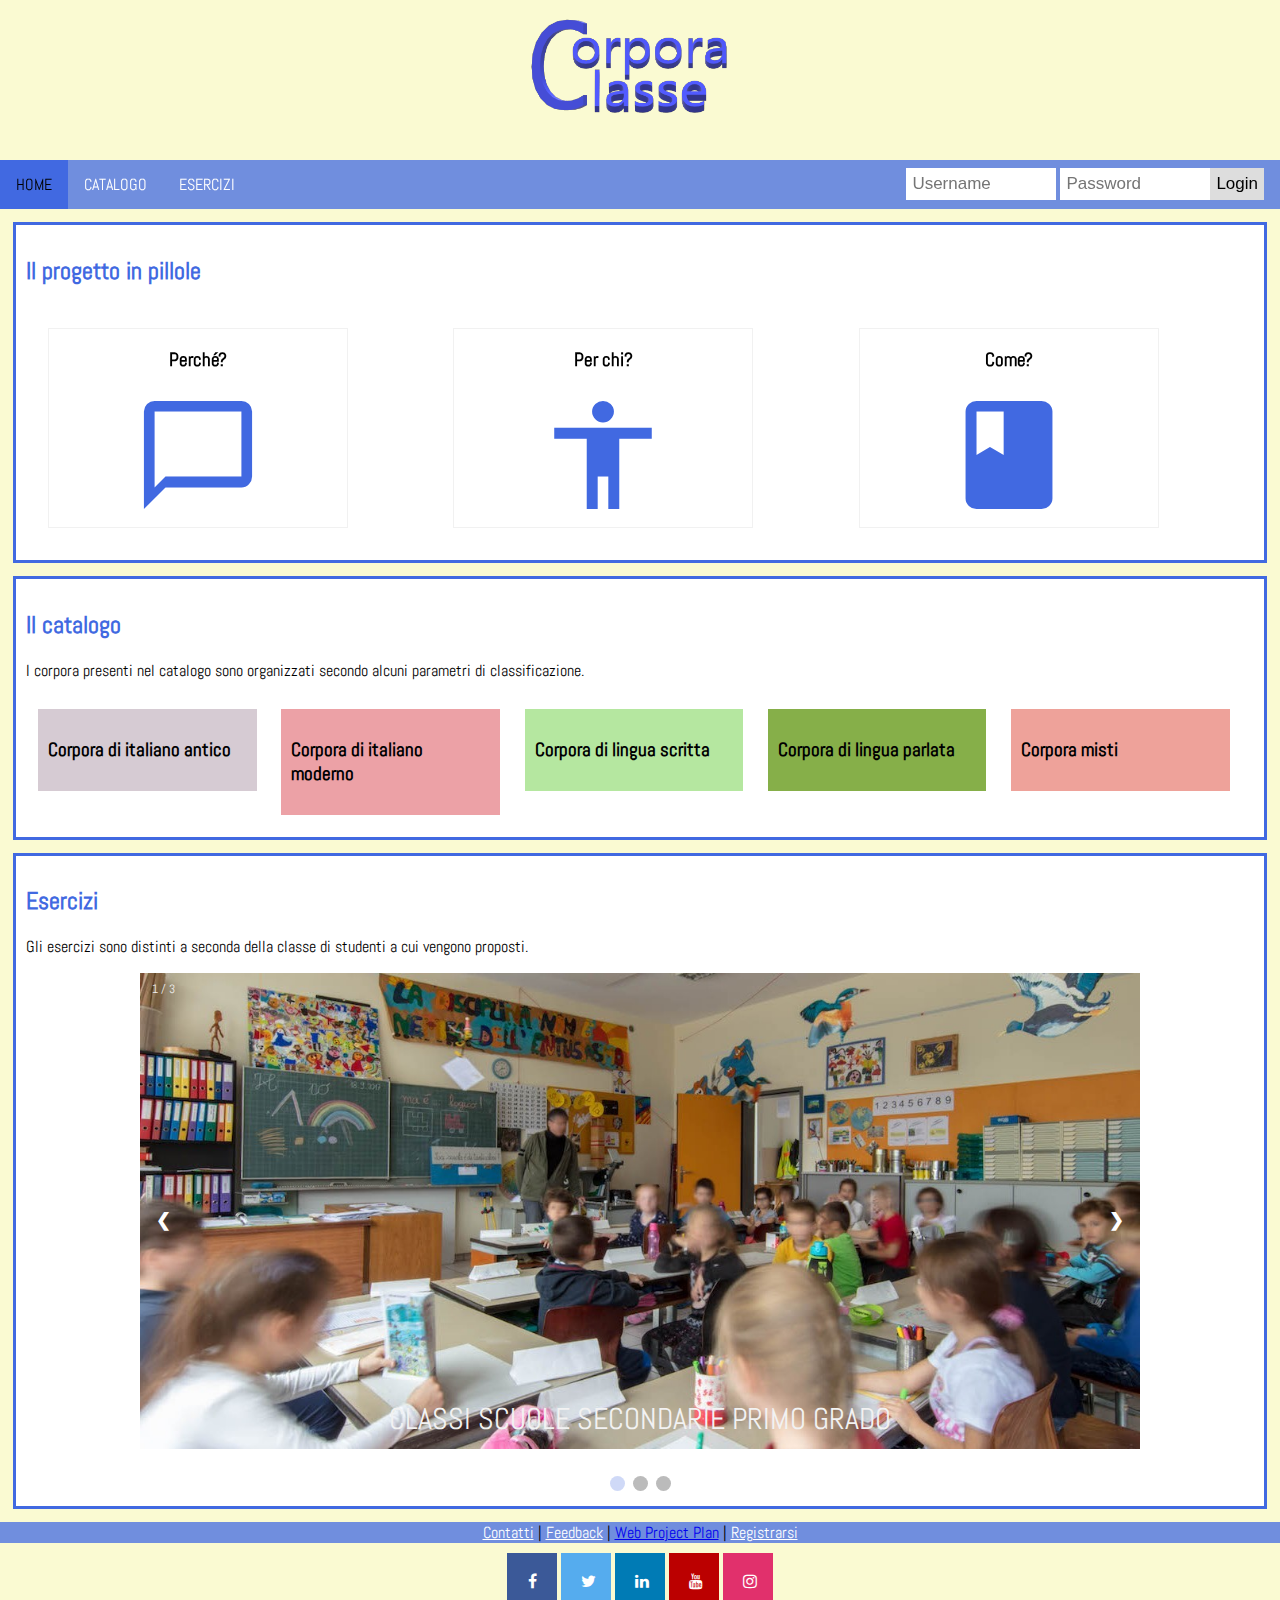
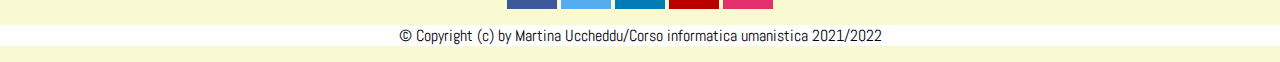
<file: index.html>
<!DOCTYPE html>
<html>
	<head>
		<title> Corpora in classe </title> 
		<meta charset="UTF-8">
		<!--DUBLIN CORE-->	
		<meta name="DC.Description" content="Homepage sito didattico per utilizzo corpora in classe">
		<meta name="DC.Subject" content="corpus, classe, esercizi, istruzioni">
		<meta name="DC.Creator" content="Martina Uccheddu">
		<meta name="DC.Publisher" content="Altervista">
		<meta name="DC.Date" content="2022-05-10">
		<meta name="DC.Identifier" content="">
		<meta name="DC.Language" content="it">
		<meta name="DC.Rights" content="© Copyright (c) by Martina Uccheddu/Corso informatica umanistica 2021/2022">
		<meta name="viewport" content="width=device-width, initial-scale=1.0"> 
		<link rel="stylesheet" href="style/style.css">
		<!--FONT-->
		<link href='https://fonts.googleapis.com/css?family=Abel' rel='stylesheet'>
		<!--ICONE FLIP CARD-->
		<link rel="stylesheet" href="https://fonts.googleapis.com/icon?family=Material+Icons">
		<!--ICONE SOCIAL MEDIA E SEARCH BAR-->
		<link rel="stylesheet" href="https://cdnjs.cloudflare.com/ajax/libs/font-awesome/4.7.0/css/font-awesome.min.css">
		<!--ICONA FAVICON-->
		<link rel="icon" type="image/x-icon" href="immagini/favicon.ico">
		<script src="js/main.js"></script>
	</head>
	<body>
		<header>
			<a href="index.html"><img class="logo" src="immagini/logo.png" alt="Corpora in classe Logo"></a>
		</header>
		<nav class="topnav">
			<ul>
				<li><a class="active" href="index.html" title="Vai alla sezione Home"> HOME</a> </li>
				<li><a href="list-item.html" title="Vai alla sezione Catalogo"> CATALOGO</a></li>
				<li><a href="esercizi.html" title="Vai alla sezione Esercizi">ESERCIZI</a></li>
					<div class="login-container">
						    <form action="/action_page.php">
						      <input type="text" placeholder="Username" name="username">
						      <input type="text" placeholder="Password" name="psw">
						      <button type="submit">Login</button>
						    </form>
					</div>
			</ul>
		</nav>
		<!--Funzione js per rendere navbar sticky-->		
		<script type="text/javascript">// When the user scrolls the page, execute myFunction
			window.onscroll = function() {myFunction()};

			// Get the navbar
			var navbar = document.getElementById("navbar");

			// Get the offset position of the navbar
			var sticky = navbar.offsetTop;

			// Add the sticky class to the navbar when you reach its scroll position. Remove "sticky" when you leave the scroll position
			function myFunction() {
			  if (window.pageYOffset >= sticky) {
			    navbar.classList.add("sticky")
			  } else {
			    navbar.classList.remove("sticky");
			  }
			}
		</script>
		<!--sistema righe/colonne-->		
		<section>
			<div class="ilprogetto">
				<h2>Il progetto in pillole</h2>
				<div class="row1">
					<div class="column1">
						<div class="flip-card">
						<div class="flip-card-inner">
						    <div class="flip-card-front">
						    	<h3>Perch&eacute;?</h3>
						    	<i class="material-icons">chat_bubble_outline</i>
						    </div>
						    <div class="flip-card-back">
						      <p>Fornire uno strumento didattico utile per l’utilizzo di corpora linguistici in ambito glottodidattico.</p>
						    </div>
						  </div>
						</div>
					</div>
					<div class="column1">	
						<div class="flip-card">
						<div class="flip-card-inner">
						    <div class="flip-card-front">
						     	<h3>Per chi?</h3>
						    	<i class="material-icons">accessibility</i>
						    </div>
						    <div class="flip-card-back">
						      <p>Studenti ed insegnanti di classi di lingua italiana.</p>
						    </div>
						  </div>
						</div>
					</div>
					<div class="column1">
						<div class="flip-card">
						<div class="flip-card-inner">
						    <div class="flip-card-front">
						      	<h3>Come?</h3>
						    	<i class="material-icons">class</i>
						    </div>
						    <div class="flip-card-back">
						   		<p>Raccoglie in modo chiaro e sintetico i corpora di italiano scritto e parlato accompagnandoli con un video di istruzioni e una serie di esercizi correlati.</p>
						    </div>
						  </div>
						</div>
					</div>
				</div>
			</div>
			<div class= "catalogo">
				<h2>Il catalogo</h2>
				<p>I corpora presenti nel catalogo sono organizzati secondo alcuni parametri di classificazione.</p>
				<div class="row2">
					<div class="column2" onclick="openTab('b1');" style="background-color:#d6cbd3">
						<h3>Corpora di italiano antico</h3>
					</div>
					<div class="column2" onclick="openTab('b2');"  style="background-color:#eca1a6">
						<h3>Corpora di italiano moderno</h3>
					</div>
					<div class="column2" onclick="openTab('b3');" style="background-color:#b5e7a0">
						<h3>Corpora di lingua scritta</h3>	
					</div>
					<div class="column2" onclick="openTab('b4');" style="background-color:#86af49">
						<h3>Corpora di lingua parlata</h3>
					</div>
					<div class="column2" onclick="openTab('b5');" style="background-color:#eea29a">
						<h3>Corpora misti</h3>
					</div>
				</div>
				<div id="b1" class="containerTab" style="background-color:#d6cbd3">
					<span onclick="this.parentElement.style.display='none'" class="closebtn">x</span>
					<h3>Corpora di italiano antico</h3>
					<p>In questa categoria troviamo raccolti tutti i corpora di italiano antico presenti on-line.</p>
				</div>

				<div id="b2" class="containerTab" style="background-color:#eca1a6">
				  <span onclick="this.parentElement.style.display='none'" class="closebtn">x</span>
				  <h3>Corpora di italiano moderno</h3>
				  <p>In questa categoria troviamo raccolti tutti i corpora di italiano moderno e contemporaneo presenti on-line.</p>
				</div>

				<div id="b3" class="containerTab" style="background-color:#b5e7a0">
				  <span onclick="this.parentElement.style.display='none'" class="closebtn">x</span>
				  <h3>Corpora di lingua scritta</h3>
				  <p>In questa categoria troviamo raccolti tutti i corpora di italiano scritto presenti on-line.</p>
				</div>

				<div id="b4" class="containerTab" style="background-color:#86af49">
				  <span onclick="this.parentElement.style.display='none'" class="closebtn">x</span>
				  <h3>Corpora di lingua parlata</h3>
				  <p>In questa categoria troviamo raccolti tutti i corpora di italiano parlato presenti on-line.</p>				</div>
				<div id="b5" class="containerTab" style="background-color:#eea29a">
					<span onclick="this.parentElement.style.display='none'" class="closebtn">x</span>
					<h3>Corpora mista</h3>
					<p>In questa categoria troviamo raccolti tutti i corpora presenti on-line che raccolgono sia testi scritto che parlato e/o che coprono un periodo della lingua molto esteso, dall'italiano antico a quello contemporaneo.</p>
				</div>
			</div>
			<div class="row">
				<div class="column">
					<h2>Esercizi</h2>
					<p>Gli esercizi sono distinti a seconda della classe di studenti a cui vengono proposti.
					</p>
					<div class="slideshow-container">
						  <div class="mySlides fade">
						    <div class="numbertext">1 / 3</div>
						    <img src="immagini/studentiscuoleprimogrado.jpg" alt="CLASSI SCUOLE SECONDARIE 1O GRADO">
						    <div class="text">CLASSI SCUOLE SECONDARIE PRIMO GRADO</div>
						  </div>

						  <div class="mySlides fade">
						    <div class="numbertext">2 / 3</div>
						    <img src="immagini/studentiscuolesecondogrado.jpg" alt="CLASSI SCUOLE SECONDARIE 2O GRADO">
						    <div class="text">CLASSI SCUOLE SECONDARIE SECONDO GRADO</div>
						  </div>

						  <div class="mySlides fade">
						    <div class="numbertext">3 / 3</div>
						    <img src="immagini/studentiitalianol2.jpg" alt="CLASSI DI APPRENDENTI ITALIANO (L2)">
						    <div class="text">CLASSI DI APPRENDENTI ITALIANO (L2)</div>
						  </div>

						  <a class="prev" onclick="plusSlides(-1)">&#10094;</a>
						  <a class="next" onclick="plusSlides(1)">&#10095;</a>
					</div>
						<br>
						<div style="text-align:center">
						  <span class="dot" onclick="currentSlide(1)"></span>
						  <span class="dot" onclick="currentSlide(2)"></span>
						  <span class="dot" onclick="currentSlide(3)"></span>
						</div>
				</div>
			</div>
			<button onclick="topFunction()" id="myBtn" title="Go to top">Top</button>
			<!--script per image carousel 3a riga-->
			<script> var slideIndex = 1;
					showSlides(slideIndex);

					// Next/previous controls
					function plusSlides(n) {
					  showSlides(slideIndex += n);
					}

					// Thumbnail image controls
					function currentSlide(n) {
					  showSlides(slideIndex = n);
					}

					function showSlides(n) {
					  var i;
					  var slides = document.getElementsByClassName("mySlides");
					  var dots = document.getElementsByClassName("dot");
					  if (n > slides.length) {slideIndex = 1}
					  if (n < 1) {slideIndex = slides.length}
					  for (i = 0; i < slides.length; i++) {
					      slides[i].style.display = "none";
					  }
					  for (i = 0; i < dots.length; i++) {
					      dots[i].className = dots[i].className.replace(" active", "");
					  }
					  slides[slideIndex-1].style.display = "block";
					  dots[slideIndex-1].className += " active";
					}
			</script>
			<!--script per top button allo scorrimento della pagina verso il basso-->
			<script type="text/javascript">
			//Get the button:
			mybutton = document.getElementById("myBtn");

			// When the user scrolls down 20px from the top of the document, show the button
			window.onscroll = function() {scrollFunction()};

			function scrollFunction() {
			  if (document.body.scrollTop > 20 || document.documentElement.scrollTop > 20) {
			    mybutton.style.display = "block";
			  } else {
			    mybutton.style.display = "none";
			  }
			}

			// When the user clicks on the button, scroll to the top of the document
			function topFunction() {
			  document.body.scrollTop = 0; // For Safari
			  document.documentElement.scrollTop = 0; // For Chrome, Firefox, IE and Opera
			}
			</script>
		</section>
		<footer>
			<div class="contatti">
				<a href="">Contatti</a> | <a href="">Feedback</a> | <a href="webproject.html" title="Vai al Web Project Plan">Web Project Plan</a> | <a href=""> Registrarsi </a>
			</div>
			<div class="socialmedia">
				<a href="#" class="fa fa-facebook"></a>
				<a href="#" class="fa fa-twitter"></a>
				<a href="#" class="fa fa-linkedin"></a>
				<a href="#" class="fa fa-youtube"></a>
				<a href="#" class="fa fa-instagram"></a>
			</div>
			<div class= "copyrights">
				<p> &copy; Copyright (c) by Martina Uccheddu/Corso informatica umanistica 2021/2022
			</div>
		</footer>
	</body>
</html>
</file>
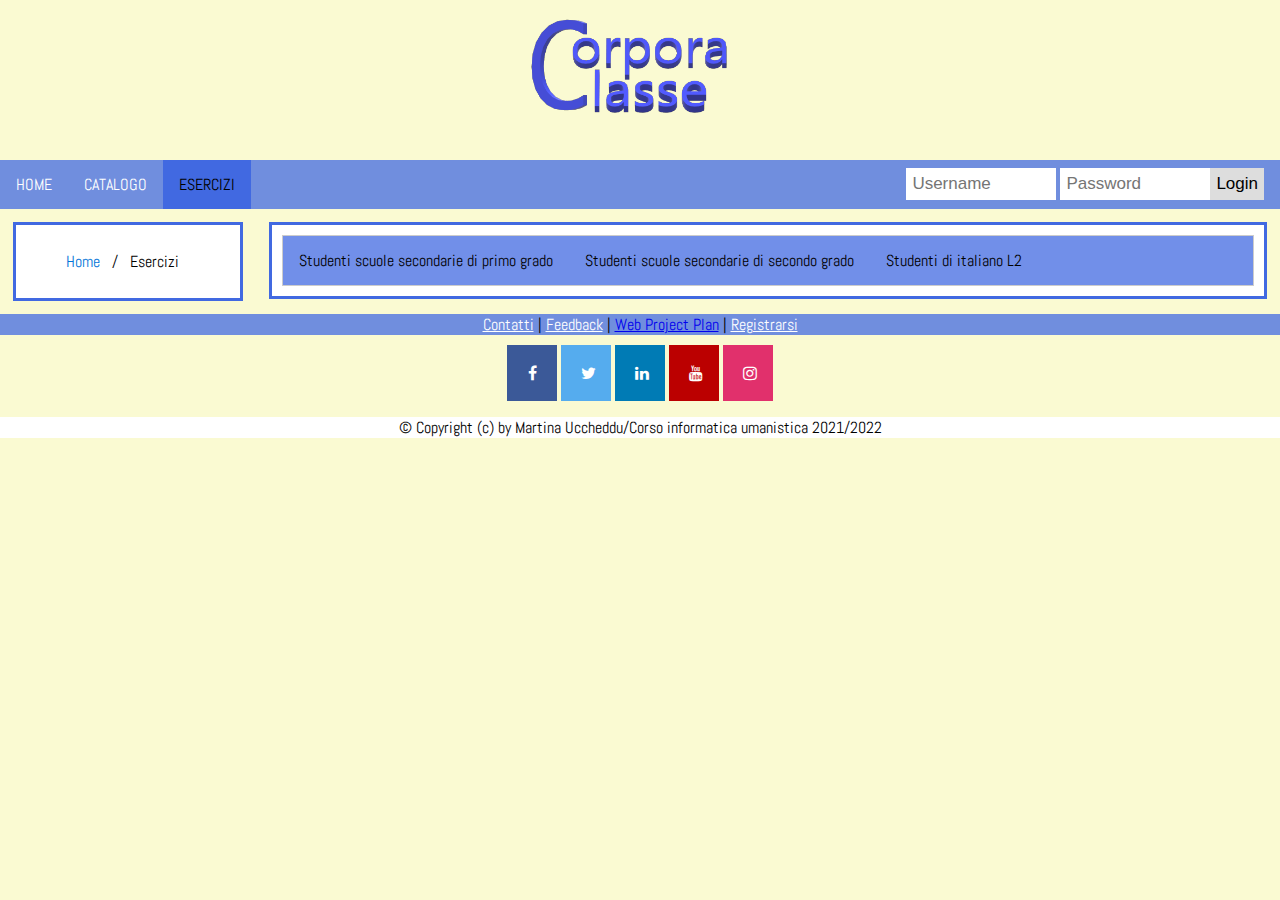
<file: esercizi.html>
<!DOCTYPE html>
<html>
	<head>
		<title> Corpora in classe </title>
		<meta charset="UTF-8">
		<meta name="DC.Description" content="Homepage sito didattico per utilizzo corpora in classe">
		<meta name="DC.Subject" content="corpus, classe, esercizi, istruzioni">
		<meta name="DC.Creator" content="Martina Uccheddu">
		<meta name="DC.Publisher" content="Altervista">
		<meta name="DC.Date" content="2022-05-10">
		<meta name="DC.Identifier" content="">
		<meta name="DC.Language" content="it">
		<meta name="DC.Rights" content="© Copyright (c) by Martina Uccheddu/Corso informatica umanistica 2021/2022">
		<meta name="viewport" content="width=device-width, initial-scale=1.0">
		<link rel="stylesheet" href="style/style.css">
		<link rel="icon" type="image/x-icon" href="immagini/favicon.ico">
		<link href='https://fonts.googleapis.com/css?family=Abel' rel='stylesheet'>
		<link rel="stylesheet" href="https://fonts.googleapis.com/icon?family=Material+Icons">
		<link rel="stylesheet" href="https://cdnjs.cloudflare.com/ajax/libs/font-awesome/4.7.0/css/font-awesome.min.css">
		<script src="js/main.js"></script>
	</head>
	<body>
		<header>
			<a href="index.html"><img class="logo" src="immagini/logo.png" alt="Corpora in classe Logo"></a>
		</header>
		<nav class="topnav">
			<ul>
				<li><a href="index.html" title="Vai alla sezione Home"> HOME</a> </li>
				<li><a href="list-item.html" title="Vai alla sezione Catalogo"> CATALOGO </a></li>
				<li><a class="active" href="esercizi.html" title="Vai alla sezione Esercizi">ESERCIZI</a></li>
				<div class="login-container">
						    <form action="/action_page.php">
						      <input type="text" placeholder="Username" name="username">
						      <input type="text" placeholder="Password" name="psw">
						      <button type="submit">Login</button>
						    </form>
				</div>
			</ul>
		</nav>
		<section>
			<div class="row3">
				<div class="column3 left">
					<ul class="breadcrumb">
			            <li><a href="index.html">Home</a></li>
			            <li>Esercizi</li>
          			</ul>
				</div>
				<div class="column3 right">
					<div class="tab">
					  <button class="tablinks" onclick="openCity(event, 'primo')">Studenti scuole secondarie di primo grado</button>
					  <button class="tablinks" onclick="openCity(event, 'secondo')">Studenti scuole secondarie di secondo grado</button>
					  <button class="tablinks" onclick="openCity(event, 'l2')">Studenti di italiano L2</button>
					</div>

					<!-- Tab content -->
					<div id="primo" class="tabcontent">
						<h3>Significati</h3>
					  	<p>Per gli studenti delle classi secondarie di primo grado, il corpora puo essere uno strumento per comprendere le varie accezioni di significato di parole nuove, che possono incontraro lungo il loro percorso di studio della letteratura italiana.</p>
					</div>

					<div id="secondo" class="tabcontent">
						<h3>Liste di frequenze</h3>
						<p>I corpora nelle classi secondarie di secondo grado possono divenire uno strumento per studiare le liste di frequenze di determinate parole in testi orali e/o scritti accademici e letterari.</p>
					 
					</div>

					<div id="l2" class="tabcontent">
					  <h3>Collocazioni</h3>
					  <p>Per le classi di apprendenti lingua italiana L2, i corpora possono essere lo strumento ideale per imparare a riconoscere dei pattern lessicali frequenti.</p>
				
					</div>

				</div>				
			</div>
			<button onclick="topFunction()" id="myBtn" title="Go to top">Top</button>
			<script type="text/javascript">//Get the button:
			mybutton = document.getElementById("myBtn");

			// When the user scrolls down 20px from the top of the document, show the button
			window.onscroll = function() {scrollFunction()};

			function scrollFunction() {
			  if (document.body.scrollTop > 20 || document.documentElement.scrollTop > 20) {
			    mybutton.style.display = "block";
			  } else {
			    mybutton.style.display = "none";
			  }
			}

			// When the user clicks on the button, scroll to the top of the document
			function topFunction() {
			  document.body.scrollTop = 0; // For Safari
			  document.documentElement.scrollTop = 0; // For Chrome, Firefox, IE and Opera
			}
			</script>
		</section>
		<footer>
			<div class="contatti">
				<a href="">Contatti</a> | <a href="">Feedback</a> | <a href="webproject.html" title="Vai al Web Project Plan">Web Project Plan</a> | <a href=""> Registrarsi </a>
			</div>
			<div class="socialmedia">
				<a href="#" class="fa fa-facebook"></a>
				<a href="#" class="fa fa-twitter"></a>
				<a href="#" class="fa fa-linkedin"></a>
				<a href="#" class="fa fa-youtube"></a>
				<a href="#" class="fa fa-instagram"></a>
			</div>
			<div class= "copyrights">
				<p> &copy; Copyright (c) by Martina Uccheddu/Corso informatica umanistica 2021/2022
			</div>
		</footer>
	</body>
</html>
</file>
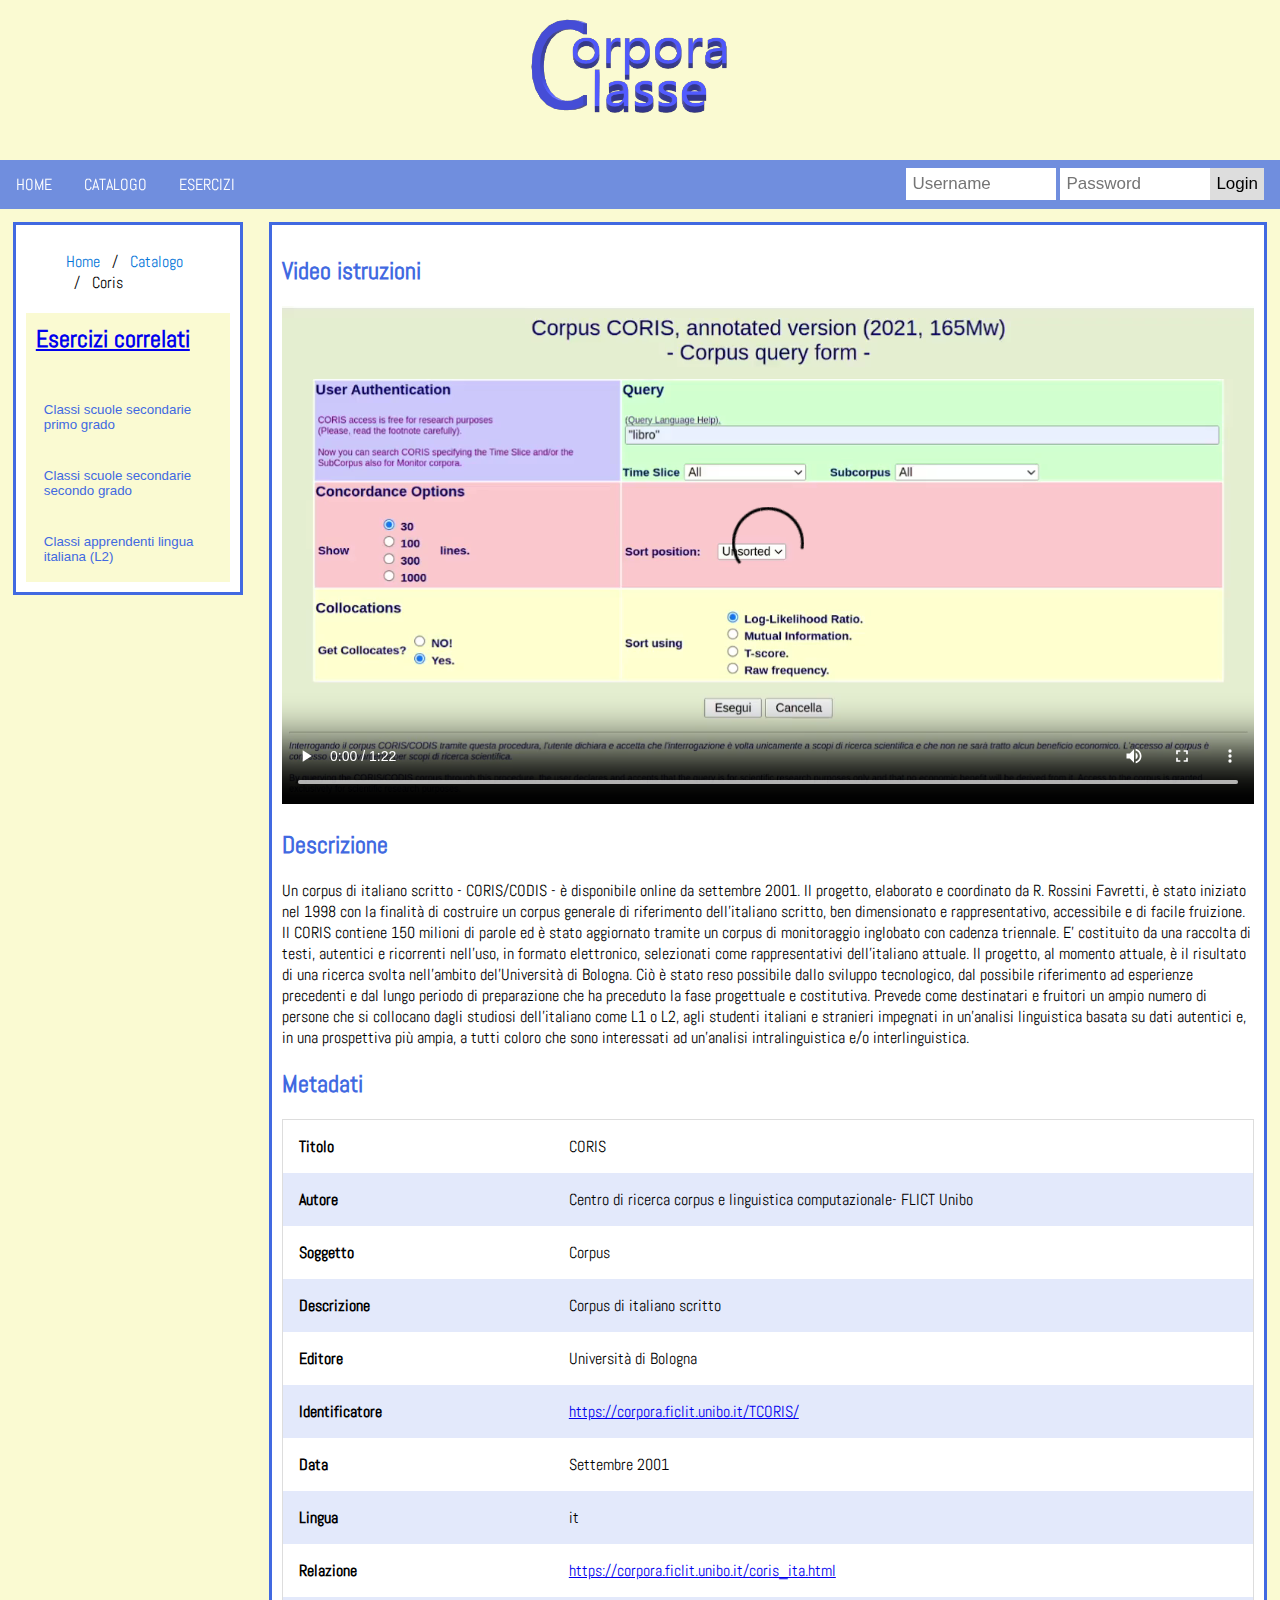
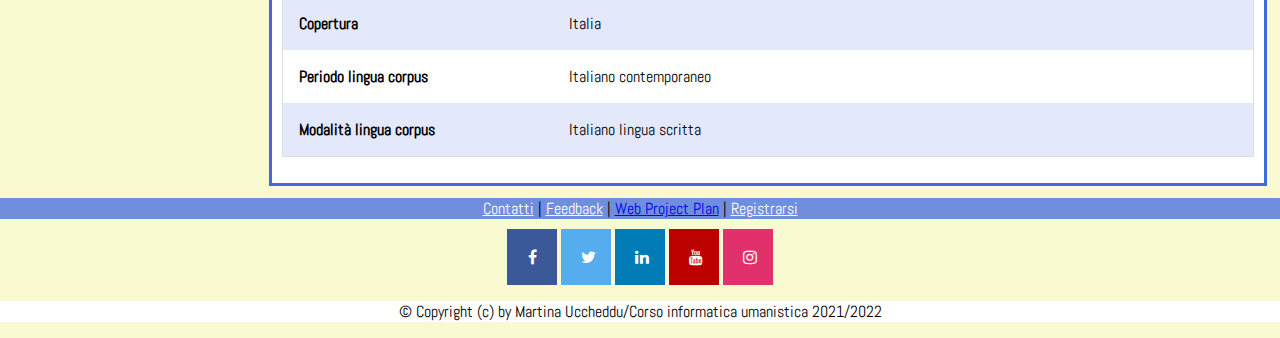
<file: item.html>
<!DOCTYPE html>
<html>
	<head>
		<title> Corpora in classe </title> 
		<meta charset="UTF-8">
		<meta name="DC.Description" content="Homepage sito didattico per utilizzo corpora in classe">
		<meta name="DC.Subject" content="corpus, classe, esercizi, istruzioni">
		<meta name="DC.Creator" content="Martina Uccheddu">
		<meta name="DC.Publisher" content="Altervista">
		<meta name="DC.Date" content="2022-05-10">
		<meta name="DC.Identifier" content="">
		<meta name="DC.Language" content="it">
		<meta name="DC.Rights" content="© Copyright (c) by Martina Uccheddu/Corso informatica umanistica 2021/2022">
		<meta name="viewport" content="width=device-width, initial-scale=1.0"> 
		<link rel="stylesheet" href="style/style.css">
		<link rel="icon" type="image/x-icon" href="immagini/favicon.ico">
		<link href='https://fonts.googleapis.com/css?family=Abel' rel='stylesheet'>
		<link rel="stylesheet" href="https://fonts.googleapis.com/icon?family=Material+Icons">
		<link rel="stylesheet" href="https://cdnjs.cloudflare.com/ajax/libs/font-awesome/4.7.0/css/font-awesome.min.css">
		<script src="js/main.js"></script>
	</head>
	<body>
		<header>
			<a href="index.html"><img class="logo" src="immagini/logo.png" alt="Corpora in classe Logo"></a>
		</header>
		<nav class="topnav">
			<ul>
				<li><a href="index.html" title="Vai alla sezione Home"> HOME</a> </li>
				<li><a href="list-item.html" title="Vai alla sezione Catalogo"> CATALOGO</a></li>
				<li><a href="esercizi.html" title="Vai alla sezione Esercizi">ESERCIZI</a></li>
				<div class="login-container">
						    <form action="/action_page.php">
						      <input type="text" placeholder="Username" name="username">
						      <input type="text" placeholder="Password" name="psw">
						      <button type="submit">Login</button>
						    </form>
				</div>
			</ul>
		</nav>
		<section>
			<div class="row3">
				<div class="column3 left">
					<div>
						<ul class="breadcrumb">
				            <li><a href="index.html">Home</a></li>
				            <li><a href="list-item.html">Catalogo</a></li>
				            <li>Coris</li>
	          			</ul>
          			</div>
          			<div class="esercizicorrelati">
          				<h2 class="esercizi"><a href="esercizi.html">Esercizi correlati</a></h2>
          				<button class="accordion">Classi scuole secondarie primo grado</button>
						<div class="panel">
						  <p>Ricerca i significati della parole presenti in...</p>
						</div>

						<button class="accordion">Classi scuole secondarie secondo grado</button>
						<div class="panel">
						  <p>Usa CORIS per stilare una lista di frequenza della parola... nel testo...</p>
						</div>

						<button class="accordion">Classi apprendenti lingua italiana (L2)</button>
						<div class="panel">
						  <p>Usa CORIS per cercare il modo di dire ....</p>
						</div>
          			</div>
				</div>
				<div class="column3 right">
					<h2>Video istruzioni</h2>
					<video controls>
						<source src="video/istruzionicoris.mp4" type="video/mp4">
						Your browser does not support the video tag.
					</video>
					<h2>Descrizione</h2>
					<p>Un corpus di italiano scritto - CORIS/CODIS - è disponibile online da settembre 2001.
					Il progetto, elaborato e coordinato da R. Rossini Favretti, è stato iniziato nel 1998 con la finalità di costruire un corpus generale di riferimento dell'italiano scritto, ben dimensionato e rappresentativo, accessibile e di facile fruizione.
					Il CORIS contiene 150 milioni di parole ed è stato aggiornato tramite un corpus di monitoraggio inglobato con cadenza triennale. E' costituito da una raccolta di testi, autentici e ricorrenti nell'uso, in formato elettronico, selezionati come rappresentativi dell'italiano attuale.
					Il progetto, al momento attuale, è il risultato di una ricerca svolta nell'ambito del'Università di Bologna. Ciò è stato reso possibile dallo sviluppo tecnologico, dal possibile riferimento ad esperienze precedenti e dal lungo periodo di preparazione che ha preceduto la fase progettuale e costitutiva.
					Prevede come destinatari e fruitori un ampio numero di persone che si collocano dagli studiosi dell'italiano come L1 o L2, agli studenti italiani e stranieri impegnati in un'analisi linguistica basata su dati autentici e, in una prospettiva più ampia, a tutti coloro che sono interessati ad un'analisi intralinguistica e/o interlinguistica.</p>
					<h2>Metadati</h2>
					<p>
						<table>
							<tr>
								<th>Titolo</th>
								<td>CORIS</td>
							</tr>
							<tr>
								<th>Autore</th>
								<td>Centro di ricerca corpus e linguistica computazionale- FLICT Unibo</td>
							</tr>
							<tr>
								<th>Soggetto</th>
								<td>Corpus</td>
							</tr>
							<tr>
								<th>Descrizione</th>
								<td>Corpus di italiano scritto</td>
							</tr>
							<tr>
								<th>Editore</th>
								<td>Universit&agrave; di Bologna</td>
							</tr>

							<tr>
								<th>Identificatore</th>
								
								<td><a href="https://corpora.ficlit.unibo.it/TCORIS/">https://corpora.ficlit.unibo.it/TCORIS/</a></td>
							</tr>
							<tr>
								<th>Data</th>
								<td>Settembre 2001</td>
							</tr>
							<tr>
								<th>Lingua</th>
								<td>it</td>
							</tr>
							<tr>
								<th>Relazione</th>
								<td><a href="https://corpora.ficlit.unibo.it/coris_ita.html">https://corpora.ficlit.unibo.it/coris_ita.html</a></td>
							</tr>
							<tr>
								<th>Copertura</th>
								<td>Italia</td>
							</tr>
							<tr>
								<th>Periodo lingua corpus</th>
								<td>Italiano contemporaneo</td>
							</tr>
							<tr>
								<th>Modalit&agrave; lingua corpus</th>
								<td>Italiano lingua scritta</td>
							</tr>
						</table>
					</p>

				</div>
			</div>
			<button onclick="topFunction()" id="myBtn" title="Go to top">Top</button>
			<script type="text/javascript">//Get the button:
			mybutton = document.getElementById("myBtn");

			// When the user scrolls down 20px from the top of the document, show the button
			window.onscroll = function() {scrollFunction()};

			function scrollFunction() {
			  if (document.body.scrollTop > 20 || document.documentElement.scrollTop > 20) {
			    mybutton.style.display = "block";
			  } else {
			    mybutton.style.display = "none";
			  }
			}

			// When the user clicks on the button, scroll to the top of the document
			function topFunction() {
			  document.body.scrollTop = 0; // For Safari
			  document.documentElement.scrollTop = 0; // For Chrome, Firefox, IE and Opera
			}
			</script>
			<script>
			var acc = document.getElementsByClassName("accordion");
			var i;

			for (i = 0; i < acc.length; i++) {
			  acc[i].addEventListener("click", function() {
			    this.classList.toggle("active");
			    var panel = this.nextElementSibling;
			    if (panel.style.maxHeight) {
			      panel.style.maxHeight = null;
			    } else {
			      panel.style.maxHeight = panel.scrollHeight + "px";
			    }
			  });
			}
			</script>
		</section>
		<footer>
			<div class="contatti">
				<a href="">Contatti</a> | <a href="">Feedback</a> | <a href="webproject.html" title="Vai al Web Project Plan">Web Project Plan</a> | <a href=""> Registrarsi </a>
			</div>
			<div class="socialmedia">
				<a href="#" class="fa fa-facebook"></a>
				<a href="#" class="fa fa-twitter"></a>
				<a href="#" class="fa fa-linkedin"></a>
				<a href="#" class="fa fa-youtube"></a>
				<a href="#" class="fa fa-instagram"></a>
			</div>
			<div class= "copyrights">
				<p> &copy; Copyright (c) by Martina Uccheddu/Corso informatica umanistica 2021/2022
			</div>
		</footer>
	</body>
</html>
</file>
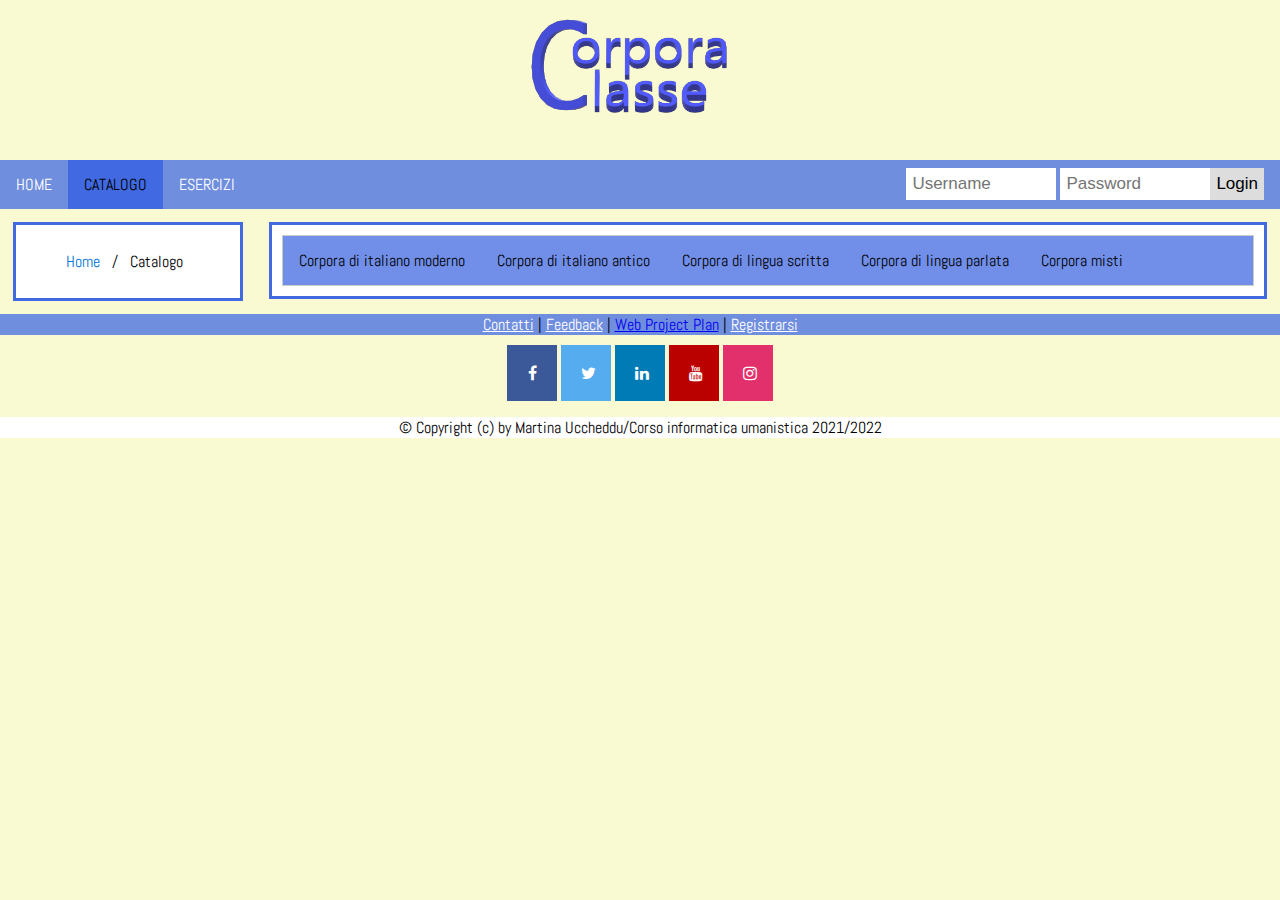
<file: list-item.html>
<!DOCTYPE html>
<html>
	<head>
		<title> Corpora in classe </title>
		<meta charset="UTF-8">
		<meta name="DC.Description" content="Homepage sito didattico per utilizzo corpora in classe">
		<meta name="DC.Subject" content="corpus, classe, esercizi, istruzioni">
		<meta name="DC.Creator" content="Martina Uccheddu">
		<meta name="DC.Publisher" content="Altervista">
		<meta name="DC.Date" content="2022-05-10">
		<meta name="DC.Identifier" content="">
		<meta name="DC.Language" content="it">
		<meta name="DC.Rights" content="© Copyright (c) by Martina Uccheddu/Corso informatica umanistica 2021/2022">
		<meta name="viewport" content="width=device-width, initial-scale=1.0">
		<link rel="stylesheet" href="style/style.css">
		<link rel="icon" type="image/x-icon" href="immagini/favicon.ico">
		<link href='https://fonts.googleapis.com/css?family=Abel' rel='stylesheet'>
		<link rel="stylesheet" href="https://fonts.googleapis.com/icon?family=Material+Icons">
		<link rel="stylesheet" href="https://cdnjs.cloudflare.com/ajax/libs/font-awesome/4.7.0/css/font-awesome.min.css">
		<script src="js/main.js"></script>
	</head>
	<body>
		<header>
			<a href="index.html"><img class="logo" src="immagini/logo.png" alt="Corpora in classe Logo"></a>
		</header>
		<nav class="topnav">
			<ul>
				<li><a href="index.html" title="Vai alla sezione Home"> HOME</a> </li>
				<li><a class="active" href="list-item.html" title="Vai alla sezione Catalogo"> CATALOGO </a></li>
				<li><a href="esercizi.html" title="Vai alla sezione Esercizi">ESERCIZI</a></li>
				<div class="login-container">
						    <form action="/action_page.php">
						      <input type="text" placeholder="Username" name="username">
						      <input type="text" placeholder="Password" name="psw">
						      <button type="submit">Login</button>
						    </form>
				</div>
			</ul>
		</nav>
		<!--SISTEMA A COLONNE-->
		<section>
			<div class="row3">
				<div class="column3 left">
					<ul class="breadcrumb">
			            <li><a href="index.html">Home</a></li>
			            <li>Catalogo</li>
          			</ul>
				</div>
				<div class="column3 right">
					<div class="tab">
					  <button class="tablinks" onclick="openCity(event, 'moderno')">Corpora di italiano moderno</button>
					  <button class="tablinks" onclick="openCity(event, 'antico')">Corpora di italiano antico</button>
					  <button class="tablinks" onclick="openCity(event, 'scritta')">Corpora di lingua scritta</button>
					  <button class="tablinks" onclick="openCity(event, 'parlata')">Corpora di lingua parlata</button>
					  <button class="tablinks" onclick="openCity(event, 'misti')">Corpora misti</button>
					</div>

					<!-- Tab content -->
					<div id="moderno" class="tabcontent">
						<div class="row4">
							<form>
  								<input type="text" name="search" placeholder="Search..">
							</form>
							<div class="column4">
					  	 		<div class="card">
					  	 			<img src="immagini/coris.jpg" alt="schermataCoris" class="coris"></img>
						  				<div class="container">
						   	 				<h4><b><a href="item.html" title="Vai a corpus">CORIS</a></b></h4>
						    				<p>Corpus di Italiano Scritto contemporaneo ricco di circa 100 milioni di parole. Elaborato e prodotto dal Centro Interfacoltà di Linguistica Teorica e Applicata (CILTA) "Luigi Heilmann" dell'Universita' di Bologna, prevede una licenza per l'accesso alla versione completa.</p>
						  				</div>
								</div>
							</div>
						</div>
						<div class="row4">
							<div class="column4">
								<div class="card">
								  <img src="immagini/colfis.png" alt="interfacciacolfis" class="coris">
								  	<div class="container">
								   	 	<h4><b>CoLFIS</b></h4>
								    	<p>Il corpus di riferimento è costituito da testi tratti da quotidiani del periodo 1992 - 1994 (La Repubblica, La Stampa, Il Corriere della Sera), periodici e libri, considerando anche i libri letti per motivi scolastici o professionali. Consta di 3.150.075 ricorrenze lessicali. Al progetto partecipano i seguenti soggetti: Scuola Normale Superiore (Pisa), Istituto di Scienze e Tecnologie della Cognizione del CNR (Roma), Università di Salerno, Istituto di Linguistica Computazionale, Unità Staccata di Genova del CNR, Università de L'Aquila.</p>
								  	</div>
								</div>
							</div>
						</div>
						<div class="row4">
							<div class="column4">
								<div class="card">
								  <img src="immagini/repubblica.png" alt="interfacciarepubblica" class="coris">
								  	<div class="container">
								   	 	<h4><b>La Repubblica</b></h4>
								    	<p>Corpus molto ampio (circa 380mila parole) del lessico del quotidiano la Repubblica. Nel progetto, curato dall'Università di Bologna, il corpus è stato lemmatizzato, taggato e categorizzato per genere e topic; gli articoli nel corpus sono strutturati nelle seguenti parti:titolo, sottotitolo, sommario, testo.</p>
								  	</div>
								</div>
							</div>
						</div>
						
						<div class="row4">
							<div class="column4">
					  	 		<div class="card">
						 			<img src="immagini/LIP.png" alt="interfaccialip" class="coris"></img>
						  			<div class="container">
						   	 			<h4><b>LIP</b></h4>
						    			<p>il corpus LIP, ospitato sul sito della Banca Dati dell'Italiano Parlato (BaDIP), è la raccolta di testi dell'italiano parlato più importante e più utilizzata nella ricerca linguistica. Costituito nel 1990-1992 da un gruppo di linguisti diretto da Tullio De Mauro, serví per costruire il primo lessico di frequenza dell' italiano parlato. I suoi 469 testi, contenenti complessivamente ca. 490.000 parole, furono raccolti in quattro città (Milano, Firenze, Roma e Napoli) e provengono da cinque macroclassi e numerose sottoclassi di discorso.</p>
						  			</div>
								</div>
							</div>
						</div>
						<div class="row4">
							<div class="column4">
								<div class="card">
								  <img src="immagini/clips.png" alt="interfacciaclips" class="coris">
								  	<div class="container">
								   	 	<h4><b>CLIPS</b></h4>
								    	<p>Ampio progetto coordinato dal prof. Federico Albano Leoni (CIRASS - Napoli) cui hanno partecipato l' Univ. "Federico II" di Napoli, la Scuola Normale Sup. di Pisa, la Fondazione Bordoni di Roma, e l' Ist. Sup. Poste e Telecomunicazioni, ora ISCOM. Autori ne sono i proff. F. A. Leoni, F. Cutugno e R Savy.
										Pubblicato nel 2006, contiene circa 100 ore di italiano parlato di varie tipologie suddiviso in 5 sottocorpora (radiotelevisivo, dialogico, letto, ortofonico, telefonico). Attraverso un'indagine sociolinguistica preliminare sul territorio italiano, sono state selezionate 15 città dove sono stati raccolti i materiali per la costituzione del corpus.</p>
								  	</div>
								</div>
							</div>
						</div>
						<div class="row4">
							<div class="column4">
					  	 		<div class="card">
						 			<img src="immagini/cordic.png" alt="interfacciacordic" class="coris"></img>
						  			<div class="container">
						   	 			<h4><b>CorDIC</b></h4>
						    			<p>LABLITA (Laboratorio Linguistico Italiano dell'Università di Firenze)
										Corpora di italiano scritto e parlato da confrontare a scopo didattico; contiene circa un milione di parole divise tra testi e parlato spontaneo. È liberamente consultabile online.</p>
						  			</div>
								</div>
							</div>
						</div>
						<div class="row4">
							<div class="column4">
								<div class="card">
								  <img src="immagini/KIparla.png" alt="interfacciaclips" class="coris">
								  	<div class="container">
								   	 	<h4><b>KIParla</b></h4>
								    	<p>Caterina Mauri (Università di Bologna), Eugenio Goria, Silvia Ballarè e Massimo Cerruti (Università di Torino)
										Corpus di parlato registrato a Bologna e a Torino; comprende vari tipi d'interazione verbale fra parlanti con differente profilo sociolinguistico. I materiali sono consultabili in formato audio e in forma di trascrizione testuale allineata. </p>
								  	</div>
								</div>
							</div>
						</div>
						<div class="row4">
							<div class="column4">
					  	 		<div class="card">
						 			<img src="immagini/meta.png" alt="interfacciametamotore" class="coris"></img>
						  			<div class="container">
						   	 			<h4><b>Metamotore</b></h4>
						    			<p>Accademia della Crusca
										Motore di ricerca che consente di interrogare contemporaneamente le tre banche dati (LessicoItalianoScritto, LessicoItalianoRadiofonico, LessicoItalianoTelevisivo) dell'Accademia della Crusca, per ottenere risultati di spettro più ampio e completo sulla lingua italiana contemporanea. </p>
						  			</div>
								</div>
							</div>
						</div>
						<div class="row4">
							<div class="center">
								<div class="pagination">
									<a href="#">&laquo;</a>
									<a class="active" href="#">1</a>
									<a href="#">2</a>
									<a href="#">3</a>
									<a href="#">4</a>
									<a href="#">5</a>
									<a href="#">6</a>
									<a href="#">&raquo;</a>
								</div>
							</div>
						</div>
					</div>

					<div id="antico" class="tabcontent">
					  <div class="row4">
					  		<form>
  								<input type="text" name="search" placeholder="Search..">
							</form>
							<div class="column4">
					  	 		<div class="card">
						 			<img src="immagini/datini.png" alt="interfacciadatini" class="coris"></img>
						  			<div class="container">
						   	 			<h4><b>Archivio Dantini</b></h4>
						    			<p>Corpus lemmatizzato, a cura dell'Opera del Vocabolario Italiano, del carteggio di Francesco Datini (1335-1410) composto da quasi 150.000 lettere e completo di commento in cui sono inseriti rimandi alle note editoriali.</p>
						  			</div>
								</div>
							</div>
						</div>
						<div class="row4">
							<div class="column4">
								<div class="card">
								  <img src="immagini/taurinese.png" alt="interfacciataurinese" class="coris">
								  	<div class="container">
								   	 	<h4><b>Corpus Taurinense</b></h4>
								    	<p>Raccolta di testi fiorentini del XIII secolo, ordinata per lemmi, parti del discorso, genere letterario e forme filologiche. Direzione scientifica di Manuel Barbera e Carla Marello.</p>
								  	</div>
								</div>
							</div>
						</div>
						<div class="row4">
							<div class="column4">
								<div class="card">
								  <img src="immagini/duecento.png" alt="interfacciaduecento" class="coris">
								  	<div class="container">
								   	 	<h4><b>Duecento</b></h4>
								    	<p>Archivio di testi digitalizzati della lirica italiana duecentesca curata dal 1993 da Andrea Bonomi. Il corpus è ricco di oltre 2.400 opere di oltre 200 autori tra maggiori e minori. È disponibile un motore di ricerca per la ricerca deli termini nei testi, con indice delle frequenze.</p>
								  	</div>
								</div>
							</div>
						</div>
						<div class="row4">
							<div class="column4">
								<div class="card">
								  <img src="immagini/ovi.png" alt="interfacciaovi" class="coris">
								  	<div class="container">
								   	 	<h4><b>OVI</b></h4>
								    	<p>Raccolta completa dei testi italiani antichi resi accessibili dall'Opera del Vocabolario Italiano (OVI), ricca di 23 milioni di occorrenze per più di 450.000 forme grafiche distinte. Consente di scaricare brevi citazioni per uso di ricerca ma è vietato scaricare i testi. Direzione scientifica di Pär Larson, Elena Artale e Diego Dotto.</p>
								  	</div>
								</div>
							</div>
						</div>
						<div class="row4">
							<div class="center">
								<div class="pagination">
									<a href="#">&laquo;</a>
									<a class="active" href="#">1</a>
									<a href="#">2</a>
									<a href="#">3</a>
									<a href="#">4</a>
									<a href="#">5</a>
									<a href="#">6</a>
									<a href="#">&raquo;</a>
								</div>
							</div>
						</div>
					</div>

					<div id="scritta" class="tabcontent">
						<div class="row4">
							<form>
  								<input type="text" name="search" placeholder="Search..">
							</form>
							<div class="column4">
					  	 		<div class="card">
					  	 			<img src="immagini/coris.jpg" alt="schermataCoris" class="coris"></img>
						  				<div class="container">
						   	 				<h4><b><a href="item.html" title="Vai a corpus">CORIS</a></b></h4>
						    				<p>Corpus di Italiano Scritto contemporaneo ricco di circa 100 milioni di parole. Elaborato e prodotto dal Centro Interfacoltà di Linguistica Teorica e Applicata (CILTA) "Luigi Heilmann" dell'Universita' di Bologna, prevede una licenza per l'accesso alla versione completa.</p>
						  				</div>
								</div>
							</div>
						</div>
						<div class="row4">
							<div class="column4">
								<div class="card">
								  <img src="immagini/colfis.png" alt="interfacciacolfis" class="coris">
								  	<div class="container">
								   	 	<h4><b>CoLFIS</b></h4>
								    	<p>Il corpus di riferimento è costituito da testi tratti da quotidiani del periodo 1992 - 1994 (La Repubblica, La Stampa, Il Corriere della Sera), periodici e libri, considerando anche i libri letti per motivi scolastici o professionali. Consta di 3.150.075 ricorrenze lessicali. Al progetto partecipano i seguenti soggetti: Scuola Normale Superiore (Pisa), Istituto di Scienze e Tecnologie della Cognizione del CNR (Roma), Università di Salerno, Istituto di Linguistica Computazionale, Unità Staccata di Genova del CNR, Università de L'Aquila.</p>
								  	</div>
								</div>
							</div>
						</div>
						<div class="row4">
							<div class="column4">
								<div class="card">
								  <img src="immagini/repubblica.png" alt="interfacciarepubblica" class="coris">
								  	<div class="container">
								   	 	<h4><b>La Repubblica</b></h4>
								    	<p>Corpus molto ampio (circa 380mila parole) del lessico del quotidiano la Repubblica. Nel progetto, curato dall'Università di Bologna, il corpus è stato lemmatizzato, taggato e categorizzato per genere e topic; gli articoli nel corpus sono strutturati nelle seguenti parti:titolo, sottotitolo, sommario, testo.</p>
								  	</div>
								</div>
							</div>
						</div>
						<div class="row4">
							<div class="column4">
					  	 		<div class="card">
						 			<img src="immagini/datini.png" alt="interfacciadatini" class="coris"></img>
						  			<div class="container">
						   	 			<h4><b>Archivio Dantini</b></h4>
						    			<p>Corpus lemmatizzato, a cura dell'Opera del Vocabolario Italiano, del carteggio di Francesco Datini (1335-1410) composto da quasi 150.000 lettere e completo di commento in cui sono inseriti rimandi alle note editoriali.</p>
						  			</div>
								</div>
							</div>
						</div>
						<div class="row4">
							<div class="column4">
								<div class="card">
								  <img src="immagini/taurinese.png" alt="interfacciataurinese" class="coris">
								  	<div class="container">
								   	 	<h4><b>Corpus Taurinense</b></h4>
								    	<p>Raccolta di testi fiorentini del XIII secolo, ordinata per lemmi, parti del discorso, genere letterario e forme filologiche. Direzione scientifica di Manuel Barbera e Carla Marello.</p>
								  	</div>
								</div>
							</div>
						</div>
						<div class="row4">
							<div class="column4">
								<div class="card">
								  <img src="immagini/duecento.png" alt="interfacciaduecento" class="coris">
								  	<div class="container">
								   	 	<h4><b>Duecento</b></h4>
								    	<p>Archivio di testi digitalizzati della lirica italiana duecentesca curata dal 1993 da Andrea Bonomi. Il corpus è ricco di oltre 2.400 opere di oltre 200 autori tra maggiori e minori. È disponibile un motore di ricerca per la ricerca deli termini nei testi, con indice delle frequenze.</p>
								  	</div>
								</div>
							</div>
						</div>
						<div class="row4">
							<div class="column4">
								<div class="card">
								  <img src="immagini/ovi.png" alt="interfacciaovi" class="coris">
								  	<div class="container">
								   	 	<h4><b>OVI</b></h4>
								    	<p>Raccolta completa dei testi italiani antichi resi accessibili dall'Opera del Vocabolario Italiano (OVI), ricca di 23 milioni di occorrenze per più di 450.000 forme grafiche distinte. Consente di scaricare brevi citazioni per uso di ricerca ma è vietato scaricare i testi. Direzione scientifica di Pär Larson, Elena Artale e Diego Dotto.</p>
								  	</div>
								</div>
							</div>
						</div>
						<div class="row4">
							<div class="center">
								<div class="pagination">
									<a href="#">&laquo;</a>
									<a class="active" href="#">1</a>
									<a href="#">2</a>
									<a href="#">3</a>
									<a href="#">4</a>
									<a href="#">5</a>
									<a href="#">6</a>
									<a href="#">&raquo;</a>
								</div>
							</div>
						</div>
					</div>


					<div id="parlata" class="tabcontent">
						<div class="row4">
							<form>
  								<input type="text" name="search" placeholder="Search..">
							</form>
							<div class="column4">
					  	 		<div class="card">
						 			<img src="immagini/LIP.png" alt="interfaccialip" class="coris"></img>
						  			<div class="container">
						   	 			<h4><b>LIP</b></h4>
						    			<p>il corpus LIP, ospitato sul sito della Banca Dati dell'Italiano Parlato (BaDIP), è la raccolta di testi dell'italiano parlato più importante e più utilizzata nella ricerca linguistica. Costituito nel 1990-1992 da un gruppo di linguisti diretto da Tullio De Mauro, serví per costruire il primo lessico di frequenza dell' italiano parlato. I suoi 469 testi, contenenti complessivamente ca. 490.000 parole, furono raccolti in quattro città (Milano, Firenze, Roma e Napoli) e provengono da cinque macroclassi e numerose sottoclassi di discorso.</p>
						  			</div>
								</div>
							</div>
						</div>
						<div class="row4">
							<div class="column4">
								<div class="card">
								  <img src="immagini/clips.png" alt="interfacciaclips" class="coris">
								  	<div class="container">
								   	 	<h4><b>CLIPS</b></h4>
								    	<p>Ampio progetto coordinato dal prof. Federico Albano Leoni (CIRASS - Napoli) cui hanno partecipato l' Univ. "Federico II" di Napoli, la Scuola Normale Sup. di Pisa, la Fondazione Bordoni di Roma, e l' Ist. Sup. Poste e Telecomunicazioni, ora ISCOM. Autori ne sono i proff. F. A. Leoni, F. Cutugno e R Savy.
										Pubblicato nel 2006, contiene circa 100 ore di italiano parlato di varie tipologie suddiviso in 5 sottocorpora (radiotelevisivo, dialogico, letto, ortofonico, telefonico). Attraverso un'indagine sociolinguistica preliminare sul territorio italiano, sono state selezionate 15 città dove sono stati raccolti i materiali per la costituzione del corpus.</p>
								  	</div>
								</div>
							</div>
						</div>
						<div class="row4">
							<div class="column4">
								<div class="card">
								  <img src="immagini/KIparla.png" alt="interfacciaclips" class="coris">
								  	<div class="container">
								   	 	<h4><b>KIParla</b></h4>
								    	<p>Caterina Mauri (Università di Bologna), Eugenio Goria, Silvia Ballarè e Massimo Cerruti (Università di Torino)
										Corpus di parlato registrato a Bologna e a Torino; comprende vari tipi d'interazione verbale fra parlanti con differente profilo sociolinguistico. I materiali sono consultabili in formato audio e in forma di trascrizione testuale allineata. </p>
								  	</div>
								</div>
							</div>
						</div>
						<div class="row4">
							<div class="center">
								<div class="pagination">
									<a href="#">&laquo;</a>
									<a class="active" href="#">1</a>
									<a href="#">2</a>
									<a href="#">3</a>
									<a href="#">4</a>
									<a href="#">5</a>
									<a href="#">6</a>
									<a href="#">&raquo;</a>
								</div>
							</div>
						</div>
					</div>
					<div id="misti" class="tabcontent">
					  <div class="row4">
					  		<form>
  								<input type="text" name="search" placeholder="Search..">
							</form>
							<div class="column4">
					  	 		<div class="card">
						 			<img src="immagini/cordic.png" alt="interfacciacordic" class="coris"></img>
						  			<div class="container">
						   	 			<h4><b>CorDIC</b></h4>
						    			<p>LABLITA (Laboratorio Linguistico Italiano dell'Università di Firenze)
										Corpora di italiano scritto e parlato da confrontare a scopo didattico; contiene circa un milione di parole divise tra testi e parlato spontaneo. È liberamente consultabile online.</p>
						  			</div>
								</div>
							</div>
						</div>
						<div class="row4">
							<div class="column4">
					  	 		<div class="card">
						 			<img src="immagini/meta.png" alt="interfacciametamotore" class="coris"></img>
						  			<div class="container">
						   	 			<h4><b>Metamotore</b></h4>
						    			<p>Accademia della Crusca
										Motore di ricerca che consente di interrogare contemporaneamente le tre banche dati (LessicoItalianoScritto, LessicoItalianoRadiofonico, LessicoItalianoTelevisivo) dell'Accademia della Crusca, per ottenere risultati di spettro più ampio e completo sulla lingua italiana contemporanea. </p>
						  			</div>
								</div>
							</div>
						</div>
						<div class="row4">
							<div class="column4">
					  	 		<div class="card">
						 			<img src="immagini/diacoris.png" alt="interfacciadiacoris" class="coris"></img>
						  			<div class="container">
						   	 			<h4><b>DiaCORIS</b></h4>
						    			<p>Rema Rossini Favretti, Alma Mater Studiorum - Università di Bologna
										Corpus diacronico dell'italiano scritto, comprendente testi prodotti tra il 1861 e il 2001. È liberamente consultabile online.</p>
						  			</div>
								</div>
							</div>
						</div>
						<div class="row4">
							<div class="center">
								<div class="pagination">
									<a href="#">&laquo;</a>
									<a class="active" href="#">1</a>
									<a href="#">2</a>
									<a href="#">3</a>
									<a href="#">4</a>
									<a href="#">5</a>
									<a href="#">6</a>
									<a href="#">&raquo;</a>
								</div>
							</div>
						</div>
					</div>
				</div>
			</div>
			<button onclick="topFunction()" id="myBtn" title="Go to top">Top</button>
			<script type="text/javascript">//Get the button:
			mybutton = document.getElementById("myBtn");

			// When the user scrolls down 20px from the top of the document, show the button
			window.onscroll = function() {scrollFunction()};

			function scrollFunction() {
			  if (document.body.scrollTop > 20 || document.documentElement.scrollTop > 20) {
			    mybutton.style.display = "block";
			  } else {
			    mybutton.style.display = "none";
			  }
			}

			// When the user clicks on the button, scroll to the top of the document
			function topFunction() {
			  document.body.scrollTop = 0; // For Safari
			  document.documentElement.scrollTop = 0; // For Chrome, Firefox, IE and Opera
			}
			</script>
		</section>
		<footer>
			<div class="contatti">
				<a href="">Contatti</a> | <a href="">Feedback</a> | <a href="webproject.html" title="Vai al Web Project Plan">Web Project Plan</a> | <a href=""> Registrarsi </a>
			</div>
			<div class="socialmedia">
				<a href="#" class="fa fa-facebook"></a>
				<a href="#" class="fa fa-twitter"></a>
				<a href="#" class="fa fa-linkedin"></a>
				<a href="#" class="fa fa-youtube"></a>
				<a href="#" class="fa fa-instagram"></a>
			</div>
			<div class= "copyrights">
				<p> &copy; Copyright (c) by Martina Uccheddu/Corso informatica umanistica 2021/2022
			</div>
		</footer>
	</body>
</html>
</file>
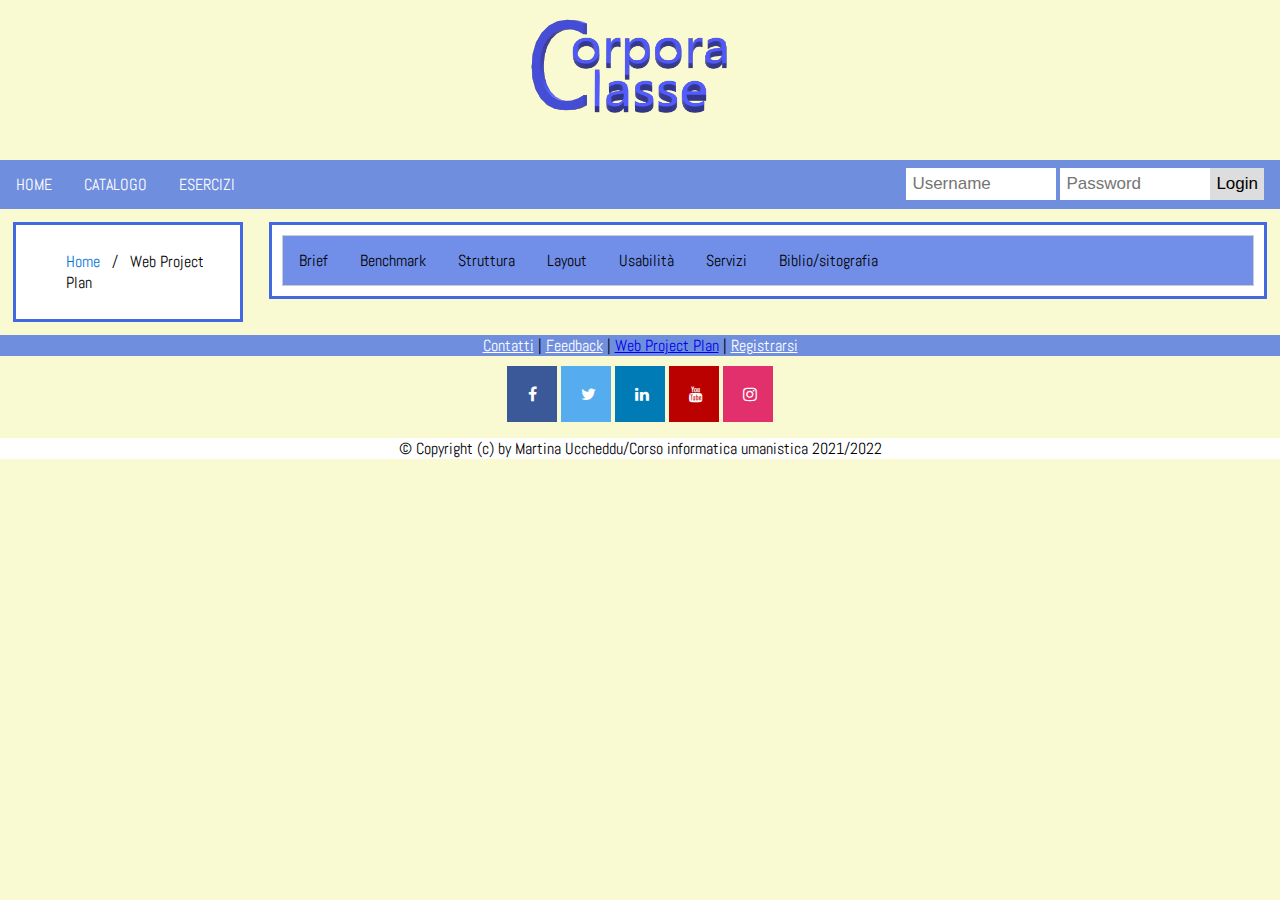
<file: webproject.html>
<!DOCTYPE html>
<html>
	<head>
		<title> Corpora in classe </title> 
		<meta charset="UTF-8">
		<meta name="DC.Description" content="Homepage sito didattico per utilizzo corpora in classe">
		<meta name="DC.Subject" content="corpus, classe, esercizi, istruzioni">
		<meta name="DC.Creator" content="Martina Uccheddu">
		<meta name="DC.Publisher" content="Altervista">
		<meta name="DC.Date" content="2022-05-10">
		<meta name="DC.Identifier" content="">
		<meta name="DC.Language" content="it">
		<meta name="DC.Rights" content="© Copyright (c) by Martina Uccheddu/Corso informatica umanistica 2021/2022">
		<meta name="viewport" content="width=device-width, initial-scale=1.0">
		<link rel="stylesheet" href="style/style.css">
		<link rel="icon" type="image/x-icon" href="immagini/favicon.ico">
		<link href='https://fonts.googleapis.com/css?family=Abel' rel='stylesheet'>
		<link rel="stylesheet" href="https://fonts.googleapis.com/icon?family=Material+Icons">
		<link rel="stylesheet" href="https://cdnjs.cloudflare.com/ajax/libs/font-awesome/4.7.0/css/font-awesome.min.css">
		<script src="js/main.js"></script>
	</head>
	<body>
		<header>
			<a href="index.html"><img class="logo" src="immagini/logo.png" alt="Corpora in classe Logo"></a>
		</header>
		<nav class="topnav">
			<ul>
				<li><a href="index.html" title="Vai alla sezione Home"> HOME</a> </li>
				<li><a href="list-item.html" title="Vai alla sezione Catalogo"> CATALOGO</a></li>
				<li><a href="esercizi.html" title="Vai alla sezione Esercizi">ESERCIZI</a></li>
				<div class="login-container">
						    <form action="/action_page.php">
						      <input type="text" placeholder="Username" name="username">
						      <input type="text" placeholder="Password" name="psw">
						      <button type="submit">Login</button>
						    </form>
				</div>
			</ul>
		</nav>
		<section>
			<div class="row3">
				<div class="column3 left">
					<ul class="breadcrumb">
			            <li><a href="index.html">Home</a></li>
			            <li>Web Project Plan</li>
          			</ul>
				</div>
				<div class="column3 right">
					<div class="tab">
					  <button class="tablinks" onclick="openCity(event, 'brief')">Brief</button>
					  <button class="tablinks" onclick="openCity(event, 'benchmark')">Benchmark</button>
					  <button class="tablinks" onclick="openCity(event, 'struttura')">Struttura</button>
					  <button class="tablinks" onclick="openCity(event, 'layout')">Layout</button>
					  <button class="tablinks" onclick="openCity(event, 'usabilita')">Usabilità</button>
					  <button class="tablinks" onclick="openCity(event, 'servizi')">Servizi</button>
					  <button class="tablinks" onclick="openCity(event, 'bibliografia')">Biblio/sitografia</button>
					</div>
	
					<div id="brief" class="tabcontent">
						<div class="containerPDF">
  							<iframe class="responsive-iframe" src="PDF/Brief.pdf"></iframe>
						</div>
					</div>

					<div id="benchmark" class="tabcontent">
					  <div class="containerPDF">
  							<iframe class="responsive-iframe" src="PDF/Benchmark.pdf"></iframe>
						</div>
					 
					</div>

					<div id="struttura" class="tabcontent">
						<div class="containerPDF">
  							<iframe class="responsive-iframe" src="PDF/Struttura.pdf"></iframe>
						</div>
					</div>

					<div id="layout" class="tabcontent">
						<div class="containerPDF">
  							<iframe class="responsive-iframe" src="PDF/Layout.pdf"></iframe>
						</div>
					</div>

					<div id="usabilita" class="tabcontent">
						<div class="containerPDF">
  							<iframe class="responsive-iframe" src="PDF/Usabilita.pdf"></iframe>
						</div>
					</div>
					<div id="servizi" class="tabcontent">
						<div class="containerPDF">
  							<iframe class="responsive-iframe" src="PDF/Servizi.pdf"></iframe>
						</div>
					</div>
					<div id="bibliografia" class="tabcontent">
						<div class="containerPDF">
  							<iframe class="responsive-iframe" src="PDF/bibliositografia.pdf"></iframe>
						</div>
					</div>
				</div>
				<button onclick="topFunction()" id="myBtn" title="Go to top">Top</button>
			</div>
			<script type="text/javascript">//Get the button:
			mybutton = document.getElementById("myBtn");

			// When the user scrolls down 20px from the top of the document, show the button
			window.onscroll = function() {scrollFunction()};

			function scrollFunction() {
			  if (document.body.scrollTop > 20 || document.documentElement.scrollTop > 20) {
			    mybutton.style.display = "block";
			  } else {
			    mybutton.style.display = "none";
			  }
			}

			// When the user clicks on the button, scroll to the top of the document
			function topFunction() {
			  document.body.scrollTop = 0; // For Safari
			  document.documentElement.scrollTop = 0; // For Chrome, Firefox, IE and Opera
			}
			</script>
		</section>
		<footer>
			<div class="contatti">
				<a href="">Contatti</a> | <a href="">Feedback</a> | <a href="webproject.html" title="Vai al Web Project Plan">Web Project Plan</a> | <a href=""> Registrarsi </a>
			</div>
			<div class="socialmedia">
				<a href="#" class="fa fa-facebook"></a>
				<a href="#" class="fa fa-twitter"></a>
				<a href="#" class="fa fa-linkedin"></a>
				<a href="#" class="fa fa-youtube"></a>
				<a href="#" class="fa fa-instagram"></a>
			</div>
			<div class= "copyrights">
				<p> &copy; Copyright (c) by Martina Uccheddu/Corso informatica umanistica 2021/2022
			</div>
		</footer>
	</body>
</html>
</file>
<file: style/style.css>
/*BODY*/
body{
	margin: auto;
	font-family: Abel; 
  background-color: rgb(250, 250, 210);
}
/*STILE Titoli */
h3{
  color: black;
}
h2{
  color: rgb(65, 105, 225);
}



/*HEADER CON LOGO*/
header{
	height: 160px;
	width: 100%;
	text-align: center;
  overflow: hidden;
}
img{
	height: 150px;
}

/*BARRA DI NAVIGAZIONE PRINCIPALE*/
nav {
  position: absolute;
  width: 100%;
  position: sticky;
  top: 0;
  z-index:  99;
}
nav ul{
 	list-style-type: none;
 	margin:0;
 	padding: 0; 
  overflow: hidden;
 	background-color: rgb(65, 105, 225, 0.75);
 }
nav li{
	float: left;
}

nav li a{
 	color: white;
 	display: block;
 	float: left;
 	padding: 14px 16px;
 	text-align: center;
 	text-decoration: none;
 }

nav li a:hover:not(.active){
 	background-color: white;
 	color:rgb(65, 105, 225);
 }

nav .active{
	color:black;
	background-color:rgb(65, 105, 225) ;
}


/*LOGIN FORM*/
.topnav .login-container {
  float: right;
}

.topnav input[type=text] {
  padding: 6px;
  margin-top: 8px;
  font-size: 17px;
  border: none;
  width: 150px;
}

.topnav .login-container button {
  float: right;
  padding: 6px;
  margin-top: 8px;
  margin-right: 16px;
  background: #ddd;
  font-size: 17px;
  border: none;
  cursor: pointer;
}

.topnav .login-container button:hover {
  background: #ccc;
}

/*responsive login form*/
@media screen and (max-width: 600px) {
  .topnav .login-container {
    float: none;
  }
  .topnav a, .topnav input[type=text], .topnav .login-container button {
    float: none;
    display: block;
    text-align: left;
    width: 100%;
    margin: 0;
    padding: 14px;
  }
  .topnav input[type=text] {
    border: 1px solid #ccc;
  }
}


/*SISTEMA A COLONNE HOMEPAGE*/

/*1a riga homepage*/
.row1:after{
  content: "";
  display: table;
  clear: both;
}
.column1 {
  margin: 1%;
  padding: 10px;
  width: 31%;
  float:left;
}

@media screen and (max-width: 600px) {
  .column1 {
    width: 100%;
  }
}
/*div per fare bordo esterno*/
.ilprogetto{
  border-style: solid;
  border-width: medium;
  border-color: rgb(65, 105, 225);
  padding: 10px;
  margin: 1%;
  background-color: white;
}

/*FLIPCARD CONTAINER*/
.flip-card {
  background-color: transparent;
  width: 300px;
  height: 200px;
  border: 1px solid #f1f1f1;
  perspective: 1000px;
}

.flip-card-inner {
  position: relative;
  width: 100%;
  height: 100%;
  text-align: center;
  transition: transform 0.8s;
  transform-style: preserve-3d;
}

.flip-card:hover .flip-card-inner {
  transform: rotateY(180deg);
}

.flip-card-front, .flip-card-back {
  position: absolute;
  width: 100%;
  height: 100%;
  -webkit-backface-visibility: hidden;
  backface-visibility: hidden;
}

.flip-card-front {
  background-color: transparent;
  color: black;
}

.flip-card-back {
  background-color:rgb(65, 105, 225);
  color: white;
  transform: rotateY(180deg);
  font-size: 20px;
}
i.material-icons {
  font-size: 130px;
  color:rgb(65, 105, 225) ;
}


/*2a RIGA homepage*/
.row2:after{
  content: "";
  display: table;
  clear: both;

}
.column2 {
  box-sizing: border-box;
  height: auto;
  padding: 10px;
  margin: 1%;
  float: left;
  width: 17.8%;
  cursor: pointer;

}
@media screen and (max-width: 600px) {
  .column2 {
    width: 100%;
  }
}


/*CATALOGO*/
.catalogo{
  border-style: solid;
  border-width: medium;
  border-color: rgb(65, 105, 225);
  padding: 10px;
  margin: 1%;
  background-color: white;
}


/*EXPANDING GRID*/
.containerTab {
  padding: 20px;
  color:white;
  display: none;
  margin: 0.1% 1%;
}
.closebtn {
  float: right;
  color:white;
  font-size: 15px;
  cursor: pointer;
}


/*3a RIGA homepage*/

.row:after{
	content: "";
	display: table;
	clear: both;
}
.column {
	border-style: solid;
	border-width: medium;
	border-color: rgb(65, 105, 225);
	margin: 1%;
	padding: 10px;
  background-color: white;
}


/*IMAGE CAROUSEL*/
.slideshow-container img{
  width: 100%;
  height: auto;
}
* {box-sizing:border-box}

/* Slideshow container */
.slideshow-container {
  max-width: 1000px;
  position: relative;
  margin: auto;
}

/* Hide the images by default */
.mySlides {
  display: none;
}

/* Next & previous buttons */
.prev, .next {
  cursor: pointer;
  position: absolute;
  top: 50%;
  width: auto;
  margin-top: -22px;
  padding: 16px;
  color: white;
  font-weight: bold;
  font-size: 18px;
  transition: 0.6s ease;
  border-radius: 0 3px 3px 0;
  user-select: none;
}

/* Position the "next button" to the right */
.next {
  right: 0;
  border-radius: 3px 0 0 3px;
}

/* On hover, add a black background color with a little bit see-through */
.prev:hover, .next:hover {
  background-color: rgba(0,0,0,0.8);
}

/* Caption text */
.text {
  color: #f2f2f2;
  font-size: 30px;
  padding: 8px 12px;
  position: absolute;
  bottom: 8px;
  width: 100%;
  text-align: center;
}

/* Number text (1/3 etc) */
.numbertext {
  color: #f2f2f2;
  font-size: 12px;
  padding: 8px 12px;
  position: absolute;
  top: 0;
}

/* The dots/bullets/indicators */
.dot {
  cursor: pointer;
  height: 15px;
  width: 15px;
  margin: 0 2px;
  background-color: #bbb;
  border-radius: 50%;
  display: inline-block;
  transition: background-color 0.6s ease;
}

.active, .dot:hover {
  background-color: #717171;
}

/* Fading animation */
.fade {
  -webkit-animation-name: fade;
  -webkit-animation-duration: 1.5s;
  animation-name: fade;
  animation-duration: 1.5s;
}

@-webkit-keyframes fade {
  from {opacity: .4}
  to {opacity: 1}
}

@keyframes fade {
  from {opacity: .4}
  to {opacity: 1}
}



/*TOP button*/
#myBtn {
  display: none; /* Hidden by default */
  position: fixed; /* Fixed/sticky position */
  bottom: 20px; /* Place the button at the bottom of the page */
  right: 30px; /* Place the button 30px from the right */
  z-index: 99; /* Make sure it does not overlap */
  border: none; /* Remove borders */
  outline: none; /* Remove outline */
  background-color: rgb(65, 105, 225, 0.75) ; /* Set a background color */
  color: white; /* Text color */
  cursor: pointer; /* Add a mouse pointer on hover */
  padding: 15px; /* Some padding */
  border-radius: 10px; /* Rounded corners */
  font-size: 18px; /* Increase font size */
}

#myBtn:hover {
  background-color: #555; /* Add a dark-grey background on hover */
}



/*FOOTER*/
.contatti{
	background-color: rgb(65, 105, 225, 0.75);
	text-align: center;
  text-color: white;
}
.contatti a:visited{
  color:  white;
}
.copyrights{
	background-color: white;
	text-align: center;
}
/*social media button*/
.socialmedia{
  text-align: center;
  padding-top: 10px;
}
.fa {
  padding: 20px;
  font-size: 30px;
  width: 50px;
  text-align: center;
  text-decoration: none;
}

.fa:hover {
  opacity: 0.7;
}

/* Set a specific color for each brand */


.fa-facebook {
  background: #3B5998;
  color: white;
}

.fa-twitter {
  background: #55ACEE;
  color: white;
}

.fa-linkedin {
  background: #007bb5;
  color: white;
}

.fa-youtube {
  background: #bb0000;
  color: white;
}

.fa-instagram {
  background: #E1306C;
  color: white;
}


/*PAGINA CATALOGO e ESERCIZI e ITEM*/
/*sistema a colonne*/
.row3:after {
  content: "";
  display: grid;
  clear: both;
}
.column3 {
  float: left;
  border-style: solid;
  border-width: medium;
  border-color: rgb(65, 105, 225);
  margin: 1%;
  padding: 10px;
  background-color: white;
}
.left{
  width: 18%;
}
.right{
  width: 78%;
}
@media screen and (max-width: 600px) {
  .column3 {
    width: 98%;
  }
}

/*colonna a dx*/
/*breadcrumbs*/
ul.breadcrumb {
  list-style: none;
}

ul.breadcrumb li {
  display: inline;
}

ul.breadcrumb li+li:before {
  padding: 8px;
  color: black;
  content: "/\00a0";
}

ul.breadcrumb li a {
  color: #0275d8;
  text-decoration: none;
}

ul.breadcrumb li a:hover {
  color: #01447e;
  text-decoration: underline;
}

/*colonna a sx*/
/*horizontal tabs*/
.tab {
  overflow: hidden;
  border: 1px solid #ccc;
  background-color: rgb(65, 105, 225, 0.75);
}

.tab button {
  background-color: rgb(65, 105, 225, 0);
  font: inherit;
  float: left;
  border: none;
  outline: none;
  cursor: pointer;
  padding: 14px 16px;
  transition: 0.3s;
}

.tab button:hover {
  background-color: rgb(250, 250, 210);
}

.tab button.active {
  background-color:rgb(250, 250, 210);
}

.tabcontent {
  display: none;
  padding: 6px 12px;
  border: 1px solid #ccc;
  border-top: none;
}

/*riga interno tab*/
.row4:after {
  content: "";
  display: table;
  clear: both;
}
.column4 {
  margin: 1%;
  padding: 10px;
  background-color: white;
}

/*card con item*/
.card {
  /* Add shadows to create the "card" effect */
  box-shadow: 0 4px 8px 0 rgba(0,0,0,0.2);
  transition: 0.3s;
  padding:10px;
}

/* On mouse-over, add a deeper shadow */
.card:hover {
  box-shadow: 0 8px 16px 0 rgba(0,0,0,0.2);
}

/* Add some padding inside the card container */
.container {
  padding: 2px 16px;
}
img.coris{
  width: 100%;
  height: auto;
  display: block;
}

/*barra ricerca animata*/
.row3 input[type=text] {
  width: 130px;
  box-sizing: border-box;
  border: 2px solid #ccc;
  border-radius: 4px;
  font-size: 16px;
  background-color: white;
  background-image: url('https://www.w3schools.com/css/searchicon.png');
  background-position: 10px 10px; 
  background-repeat: no-repeat;
  padding: 12px 20px 12px 40px;
  -webkit-transition: width 0.4s ease-in-out;
  transition: width 0.4s ease-in-out;
}

input[type=text]:focus {
  width: 100%;
}

/* PAGINATION links */
.center{
  text-align: center;
}
.pagination {
  display: inline-block;
}
.pagination a {
  color: black;
  float: left;
  padding: 8px 16px;
  text-decoration: none;
  transition: background-color .3s;
}

/* Style the active/current link */
.pagination a.active {
  background-color: dodgerblue;
  color: white;
}

/* Add a grey background color on mouse-over */
.pagination a:hover:not(.active) {background-color: #ddd;}


/*PAGINA ITEM*/
/*ESERCIZI CORRELATI*/
.esercizicorrelati{
  background-color: rgb(250, 250, 210);
}
.esercizi{
  color: rgb(65, 105, 225);
  padding: 10px;
}
/* accordion */
.accordion {
  background-color: transparent;
  color: rgb(65, 105, 225);
  cursor: pointer;
  padding: 18px;
  width: 100%;
  text-align: left;
  border: none;
  outline: none;
  transition: 0.4s;
}

.active, .accordion:hover {
  background-color:rgb(65, 105, 225, 0.25);
}

.panel {
  padding: 0 18px;
  background-color: white;
  max-height: 0;
  overflow: hidden;
  transition: max-height 0.2s ease-out;
}

/*Tabella Metadati zebra striped*/
table {
  border-collapse: collapse;
  border-spacing: 0;
  width: 100%;
  border: 1px solid #ddd;
}

th, td {
  text-align: left;
  padding: 16px;
}

tr:nth-child(even) {
  background-color: rgb(65, 105, 225, 0.15);
}

/*VIDEO*/
video{
  width: 100%;
  height: auto;
}

/*WEBPROJECT PAGE*/
.containerPDF {
  position: relative;
  overflow: hidden;
  width: 100%;
  padding-top: 56.25%; /* 16:9 Aspect Ratio (divide 9 by 16 = 0.5625) */
}

/* Then style the iframe to fit in the container div with full height and width */
.responsive-iframe {
  position: absolute;
  top: 0;
  left: 0;
  bottom: 0;
  right: 0;
  width: 100%;
  height: 100%;
}
</file>
